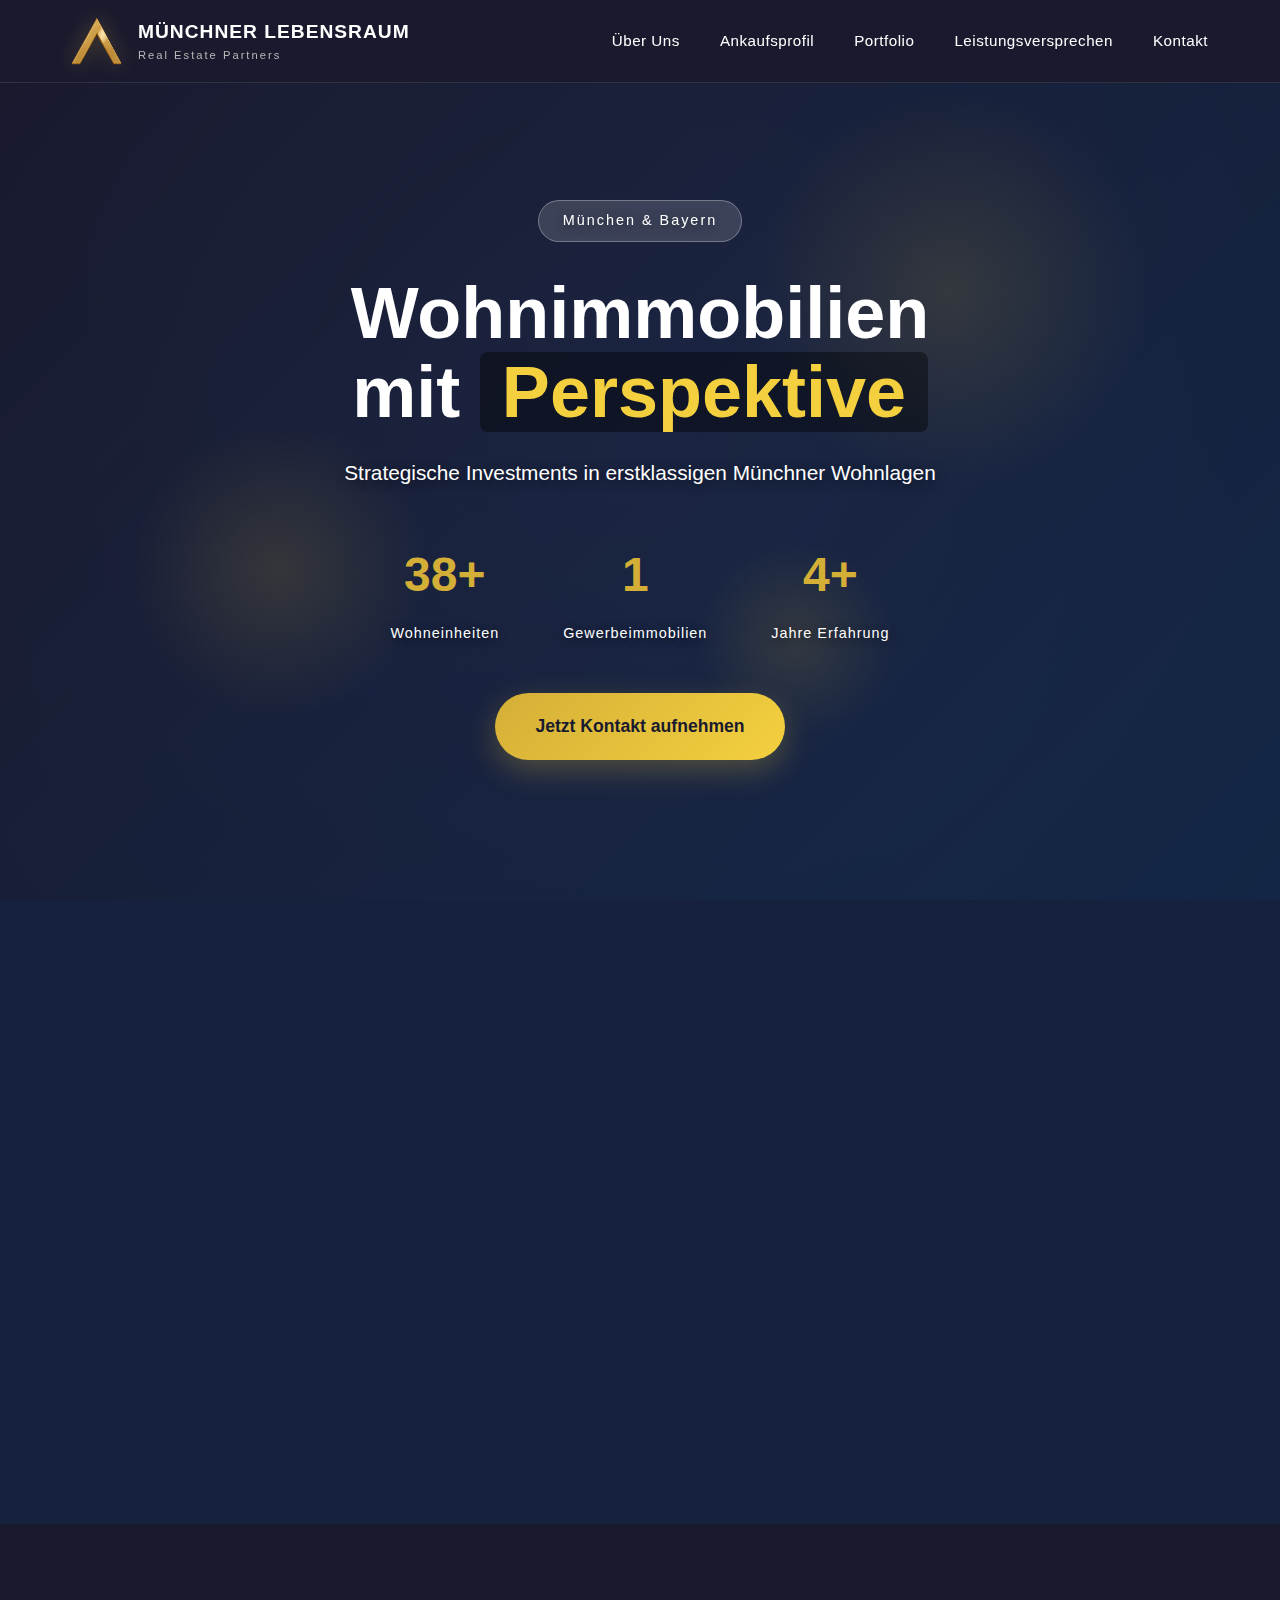
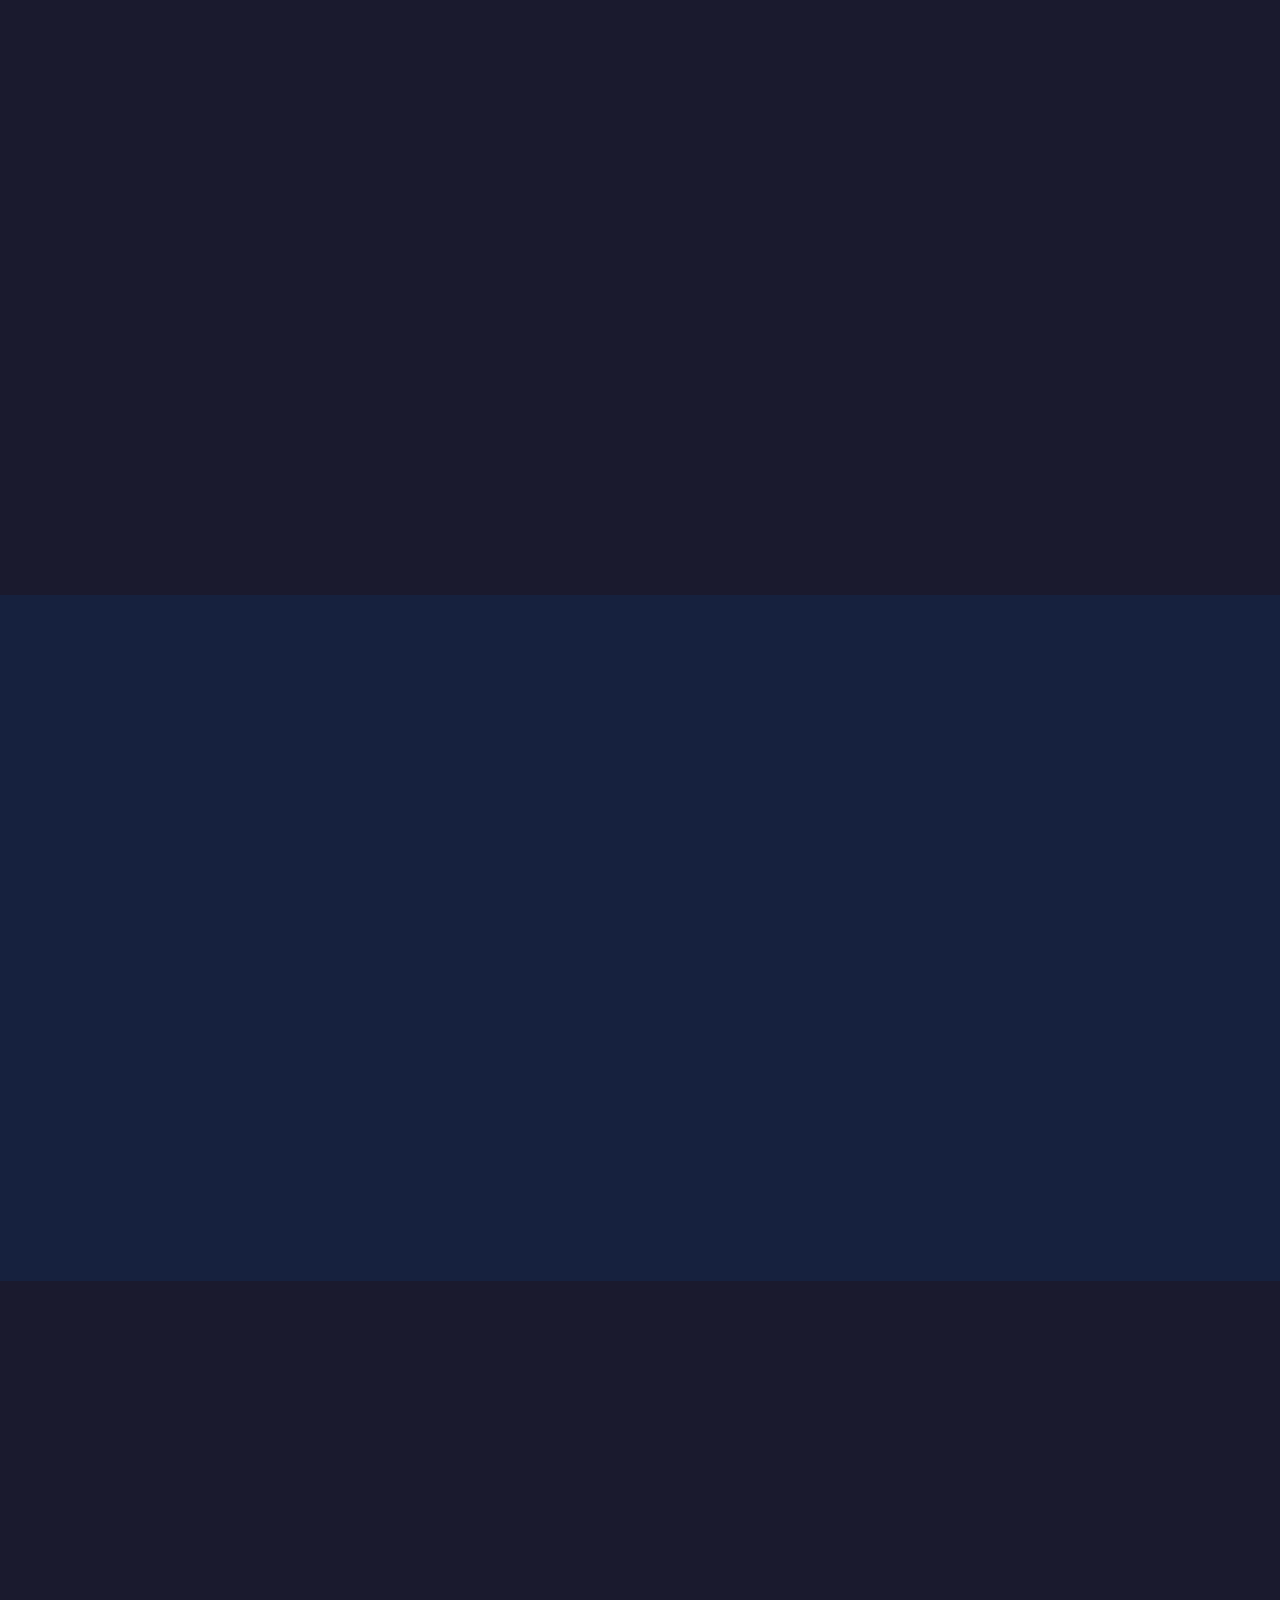
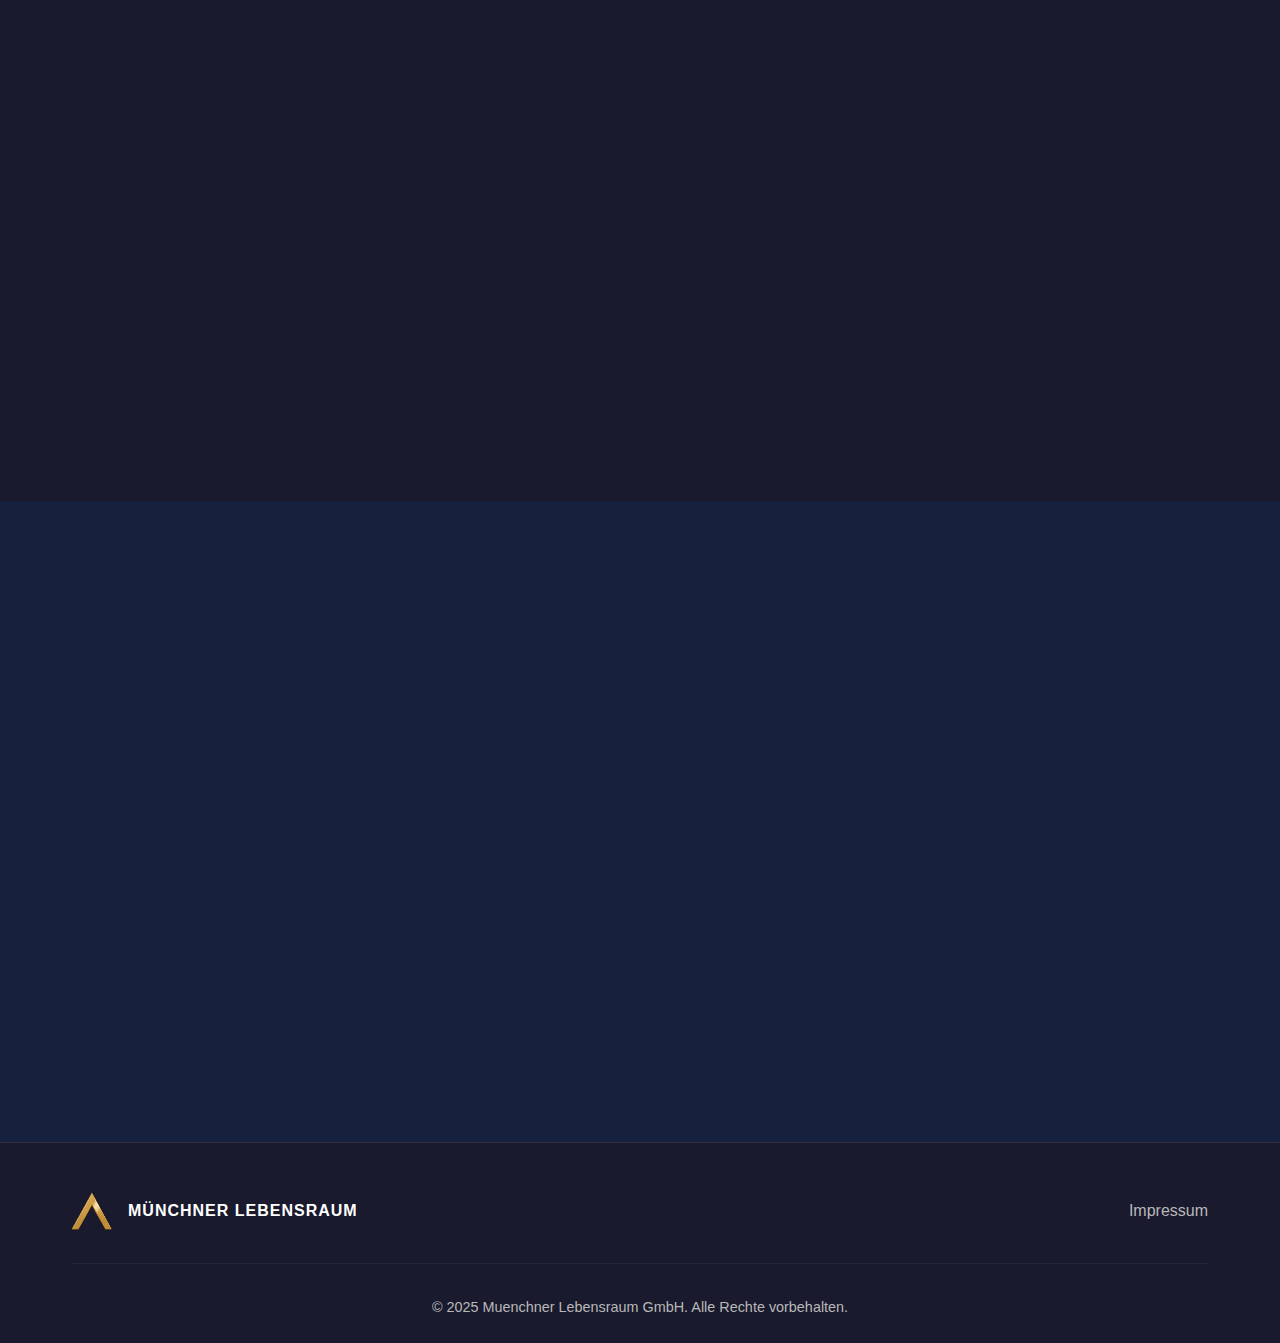
<file: index.html>
<!DOCTYPE html>
<html lang="de">
<head>
    <meta charset="UTF-8">
    <meta name="viewport" content="width=device-width, initial-scale=1.0">
    <title>Münchner Lebensraum - Immobilieninvestments in München</title>
    <link rel="icon" type="image/x-icon" href="/favicon.ico?v=2">
    <link rel="icon" type="image/png" href="/favicon.png?v=2">
    <link rel="apple-touch-icon" href="/favicon.png?v=2">
    <link rel="stylesheet" href="styles.css">
    
    <!-- Google tag (gtag.js) -->
    <script async src="https://www.googletagmanager.com/gtag/js?id=G-0ZD90YZ8EX"></script>
    <script>
      window.dataLayer = window.dataLayer || [];
      function gtag(){dataLayer.push(arguments);}
      gtag('js', new Date());
      gtag('config', 'G-0ZD90YZ8EX');
    </script>
</head>
<body>
    <!-- Navigation -->
    <nav class="navbar">
        <div class="nav-container">
            <a href="#" class="logo">
                <img src="logo.png" alt="Münchner Lebensraum" class="logo-icon" width="50" height="50">
                <div class="logo-text">
                    <span class="logo-main">MÜNCHNER LEBENSRAUM</span>
                    <span class="logo-sub">Real Estate Partners</span>
                </div>
            </a>
            <button class="mobile-menu-toggle" id="mobile-menu-toggle" aria-label="Toggle menu">
                <span></span>
                <span></span>
                <span></span>
            </button>
            <ul class="nav-menu" id="nav-menu">
                <li><a href="#ueber-uns" class="nav-link">Über Uns</a></li>
                <li><a href="#ankaufsprofil" class="nav-link">Ankaufsprofil</a></li>
                <li><a href="#portfolio" class="nav-link">Portfolio</a></li>
                <li><a href="#leistungen" class="nav-link">Leistungsversprechen</a></li>
                <li><a href="#kontakt" class="nav-link">Kontakt</a></li>
            </ul>
        </div>
    </nav>

    <!-- Hero Section -->
    <section class="hero">
        <div class="hero-overlay"></div>
        <div class="hero-background"></div>
        
        <!-- Floating shapes for visual interest -->
        <div class="shape shape-1"></div>
        <div class="shape shape-2"></div>
        <div class="shape shape-3"></div>
        
        <div class="hero-content">
            <div class="hero-tag">München & Bayern</div>
            <h1 class="hero-title">
                Wohnimmobilien<br>
                mit <span class="highlight">Perspektive</span>
            </h1>
            <p class="hero-subtitle">
                Strategische Investments in erstklassigen Münchner Wohnlagen
            </p>
            
            <div class="hero-stats">
                <div class="stat">
                    <div class="stat-number">80+</div>
                    <div class="stat-label">Wohneinheiten</div>
                </div>
                <div class="stat">
                    <div class="stat-number">4</div>
                    <div class="stat-label">Gewerbeimmobilien</div>
                </div>
                <div class="stat">
                    <div class="stat-number">10+</div>
                    <div class="stat-label">Jahre Erfahrung</div>
                </div>
            </div>
            
            <a href="#kontakt" class="cta-button">Jetzt Kontakt aufnehmen</a>
        </div>
    </section>

    <!-- Über Uns Section -->
    <section id="ueber-uns" class="section section-dark">
        <div class="container">
            <div class="section-header fade-in-up">
                <span class="section-tag">Über Uns</span>
                <h2>Ihr Partner für Wohnimmobilien in München</h2>
            </div>
            
            <div class="content-grid fade-in-up">
                <div class="content-block">
                    <h3>Unsere Mission</h3>
                    <p>
                        Münchner Lebensraum investiert gezielt in hochwertige Wohnimmobilien 
                        in München und Bayern. Wir schaffen nachhaltigen Wert durch strategische 
                        Ankäufe in erstklassigen Lagen und professionelles Management.
                    </p>
                </div>
                
                <div class="content-block">
                    <h3>Unser Ansatz</h3>
                    <p>
                        Mit über 80 Wohneinheiten im Portfolio konzentrieren wir uns auf 
                        Bestandsimmobilien mit Wertsteigerungspotenzial. Unsere lokale Expertise 
                        und unser Netzwerk garantieren fundierte Investitionsentscheidungen.
                    </p>
                </div>
            </div>
        </div>
    </section>

    <!-- Ankaufsprofil Section -->
    <section id="ankaufsprofil" class="section">
        <div class="container">
            <div class="section-header fade-in-up">
                <span class="section-tag">Ankaufsprofil</span>
                <h2>Was wir suchen</h2>
            </div>
            
            <div class="profile-grid fade-in-up">
                <div class="profile-card">
                    <div class="profile-icon">
                        <svg width="40" height="40" viewBox="0 0 40 40">
                            <rect x="5" y="10" width="30" height="25" stroke="currentColor" stroke-width="2" fill="none"/>
                            <line x1="5" y1="18" x2="35" y2="18" stroke="currentColor" stroke-width="2"/>
                            <line x1="5" y1="26" x2="35" y2="26" stroke="currentColor" stroke-width="2"/>
                        </svg>
                    </div>
                    <h3>Objektart</h3>
                    <p>Mehrfamilienhäuser, Wohnungsportfolios</p>
                </div>
                
                <div class="profile-card">
                    <div class="profile-icon">
                        <svg width="40" height="40" viewBox="0 0 40 40">
                            <circle cx="20" cy="20" r="15" stroke="currentColor" stroke-width="2" fill="none"/>
                            <path d="M20 8 L20 20 L28 20" stroke="currentColor" stroke-width="2"/>
                        </svg>
                    </div>
                    <h3>Objektgröße</h3>
                    <p>600 - 2.000 m² Wohnfläche</p>
                </div>
                
                <div class="profile-card">
                    <div class="profile-icon">
                        <svg width="40" height="40" viewBox="0 0 40 40">
                            <path d="M10 30 L10 15 L20 5 L30 15 L30 30 Z" stroke="currentColor" stroke-width="2" fill="none"/>
                            <rect x="15" y="20" width="10" height="10" fill="currentColor" opacity="0.3"/>
                        </svg>
                    </div>
                    <h3>Kaufpreis</h3>
                    <p>2 - 15 Mio. EUR</p>
                </div>
                
                <div class="profile-card">
                    <div class="profile-icon">
                        <svg width="40" height="40" viewBox="0 0 40 40">
                            <circle cx="20" cy="20" r="12" stroke="currentColor" stroke-width="2" fill="none"/>
                            <circle cx="20" cy="20" r="3" fill="currentColor"/>
                            <line x1="20" y1="20" x2="20" y2="8" stroke="currentColor" stroke-width="2"/>
                        </svg>
                    </div>
                    <h3>Lage</h3>
                    <p>München & Umland (bis 30 km)</p>
                </div>
            </div>
        </div>
    </section>

    <!-- Portfolio Section -->
    <section id="portfolio" class="section section-dark">
        <div class="container">
            <div class="section-header fade-in-up">
                <span class="section-tag">Portfolio</span>
                <h2>Unsere Investments</h2>
            </div>
            
            <div class="portfolio-grid fade-in-up">
                <div class="portfolio-item">
                    <div class="portfolio-image">
                        <img src="obergiesing.jpg" alt="München Obergiesing">
                        <div class="portfolio-overlay">
                            <h3>München Obergiesing</h3>
                            <p>32 Wohneinheiten • 2025</p>
                        </div>
                    </div>
                </div>
                
                <div class="portfolio-item">
                    <div class="portfolio-image">
                        <img src="haidhausen.jpg" alt="München Haidhausen">
                        <div class="portfolio-overlay">
                            <h3>München Haidhausen</h3>
                            <p>31 Wohneinheiten • 2025</p>
                        </div>
                    </div>
                </div>
                
                <div class="portfolio-item">
                    <div class="portfolio-image">
                        <img src="neuhausen.jpg" alt="München Neuhausen">
                        <div class="portfolio-overlay">
                            <h3>München Neuhausen</h3>
                            <p>23 Wohneinheiten • 2024</p>
                        </div>
                    </div>
                </div>
            </div>
        </div>
    </section>

    <!-- Leistungen Section -->
    <section id="leistungen" class="section">
        <div class="container">
            <div class="section-header fade-in-up">
                <span class="section-tag">Leistungen</span>
                <h2>Unser Leistungsversprechen</h2>
            </div>
            
            <div class="promises-grid fade-in-up">
                <div class="promise-card">
                    <div class="promise-number">01</div>
                    <h3>Schnelle Entscheidungen</h3>
                    <p>
                        Wir kennen beide Seiten der Transaktion und schätzen einen schnellen 
                        Prozess mit unkomplizierten Entscheidungen.
                    </p>
                </div>
                
                <div class="promise-card">
                    <div class="promise-number">02</div>
                    <h3>Diskrete Abwicklung</h3>
                    <p>
                        Vertraulichkeit und Diskretion sind für uns selbstverständlich. 
                        Wir garantieren einen professionellen und vertrauensvollen Prozess.
                    </p>
                </div>
                
                <div class="promise-card">
                    <div class="promise-number">03</div>
                    <h3>Faire Konditionen</h3>
                    <p>
                        Transparente Kaufpreise auf Basis fundierter Bewertungen. 
                        Wir agieren als langfristig orientierter Partner.
                    </p>
                </div>
                
                <div class="promise-card">
                    <div class="promise-number">04</div>
                    <h3>Lokale Expertise</h3>
                    <p>
                        Tiefes Verständnis des Münchner Immobilienmarktes durch 
                        jahrelange Erfahrung und ein starkes lokales Netzwerk.
                    </p>
                </div>
            </div>
        </div>
    </section>

    <!-- Kontakt Section -->
    <section id="kontakt" class="section section-dark">
        <div class="container">
            <div class="section-header fade-in-up">
                <span class="section-tag">Kontakt</span>
                <h2>Sprechen Sie mit uns</h2>
            </div>
            
            <div class="contact-grid fade-in-up">
                <div class="contact-card">
                    <h3>Sven Wittmaack</h3>
                    <p class="contact-title">Geschäftsleitung</p>
                    <div class="contact-details">
                        <p>📧 <a href="mailto:wittmaack@muenchner-lebensraum.de">wittmaack@muenchner-lebensraum.de</a></p>
                    </div>
                </div>
                
                <div class="contact-card">
                    <h3>Peer Weder</h3>
                    <p class="contact-title">Geschäftsleitung</p>
                    <div class="contact-details">
                        <p>📧 <a href="mailto:weder@muenchner-lebensraum.de">weder@muenchner-lebensraum.de</a></p>
                    </div>
                </div>
            </div>
        </div>
    </section>

    <!-- Footer -->
    <footer class="footer">
        <div class="container">
            <div class="footer-content">
                <div class="footer-logo">
                    <img src="logo.png" alt="Münchner Lebensraum" width="40" height="40">
                    <span>MÜNCHNER LEBENSRAUM</span>
                </div>
                <div class="footer-links">
                    <a href="#" id="impressum-link">Impressum</a>
                </div>
            </div>
            <p class="footer-copy">&copy; 2025 Muenchner Lebensraum GmbH. Alle Rechte vorbehalten.</p>
        </div>
    </footer>

    <!-- Impressum Modal -->
    <div id="impressum-modal" class="modal">
        <div class="modal-content">
            <span class="modal-close">&times;</span>
            <h2>Impressum</h2>
            <div class="impressum-content">
                <h3>Angaben gemäß § 5 TMG</h3>
                <p>
                    <strong>Muenchner Lebensraum GmbH</strong><br>
                    Falkenturmstr. 9<br>
                    80331 München<br>
                    Deutschland
                </p>
                <p>
                    <strong>Vertreten durch:</strong><br>
                    Peer Weder, Sven Wittmaack<br>
                    Geschäftsführer
                </p>
                <p>
                    <strong>Kontakt:</strong><br>
                    E-Mail: weder@muenchner-lebensraum.de
                </p>
                <p>
                    <strong>Registereintrag:</strong><br>
                    Eintragung im Handelsregister<br>
                    Registergericht: Amtsgericht München<br>
                    Registernummer: HRB 310608
                </p>
            </div>
        </div>
    </div>

    <script src="script.js"></script>
</body>
</html><!-- Updated: Sun Nov 16 11:35:20 UTC 2025 -->
</file>
<file: styles.css>
/* Reset and Base Styles */
* {
    margin: 0;
    padding: 0;
    box-sizing: border-box;
}

:root {
    --primary-dark: #1a1a2e;
    --secondary-dark: #16213e;
    --accent-gold: #d4af37;
    --accent-blue: #0f3460;
    --text-light: #ffffff;
    --text-gray: #b8b8b8;
    --gradient-start: #16213e;
    --gradient-end: #0f3460;
}

body {
    font-family: 'Inter', 'Segoe UI', Tahoma, Geneva, Verdana, sans-serif;
    line-height: 1.6;
    color: var(--text-light);
    background: var(--primary-dark);
    overflow-x: hidden;
}

.container {
    max-width: 1200px;
    margin: 0 auto;
    padding: 0 2rem;
}

/* Navigation */
.navbar {
    position: fixed;
    top: 0;
    width: 100%;
    background: rgba(26, 26, 46, 0.95);
    backdrop-filter: blur(10px);
    z-index: 1000;
    transition: all 0.3s ease;
    border-bottom: 1px solid rgba(255, 255, 255, 0.1);
}

.navbar.scrolled {
    background: rgba(26, 26, 46, 0.98);
    box-shadow: 0 2px 20px rgba(0, 0, 0, 0.3);
}

.nav-container {
    max-width: 1200px;
    margin: 0 auto;
    padding: 1rem 2rem;
    display: flex;
    justify-content: space-between;
    align-items: center;
}

.logo {
    display: flex;
    align-items: center;
    gap: 1rem;
    color: var(--text-light);
    text-decoration: none;
    transition: transform 0.3s ease;
}

.logo:hover {
    transform: scale(1.05);
}

.logo-icon {
    filter: drop-shadow(0 0 10px rgba(212, 175, 55, 0.3));
}

.logo-text {
    display: flex;
    flex-direction: column;
}

.logo-main {
    font-size: 1.2rem;
    font-weight: 700;
    letter-spacing: 1px;
}

.logo-sub {
    font-size: 0.7rem;
    color: var(--text-gray);
    letter-spacing: 2px;
}

.mobile-menu-toggle {
    display: none;
    flex-direction: column;
    gap: 5px;
    background: none;
    border: none;
    cursor: pointer;
    padding: 5px;
}

.mobile-menu-toggle span {
    width: 25px;
    height: 3px;
    background: var(--text-light);
    transition: all 0.3s ease;
    border-radius: 3px;
}

.mobile-menu-toggle.active span:nth-child(1) {
    transform: rotate(45deg) translate(8px, 8px);
}

.mobile-menu-toggle.active span:nth-child(2) {
    opacity: 0;
}

.mobile-menu-toggle.active span:nth-child(3) {
    transform: rotate(-45deg) translate(7px, -7px);
}

.nav-menu {
    display: flex;
    list-style: none;
    gap: 2.5rem;
}

.nav-link {
    color: var(--text-light);
    text-decoration: none;
    font-weight: 500;
    font-size: 0.95rem;
    position: relative;
    transition: color 0.3s ease;
    letter-spacing: 0.5px;
}

.nav-link::after {
    content: '';
    position: absolute;
    bottom: -5px;
    left: 0;
    width: 0;
    height: 2px;
    background: var(--accent-gold);
    transition: width 0.3s ease;
}

.nav-link:hover {
    color: var(--accent-gold);
}

.nav-link:hover::after {
    width: 100%;
}

/* Hero Section */
.hero {
    position: relative;
    min-height: 100vh;
    display: flex;
    align-items: center;
    justify-content: center;
    overflow: hidden;
}

.hero-background {
    position: absolute;
    top: 0;
    left: 0;
    width: 100%;
    height: 100%;
    background: linear-gradient(135deg, var(--gradient-start) 0%, var(--gradient-end) 100%);
    background-image: 
        url('https://images.unsplash.com/photo-1595867818082-083862f3d630?w=1920&h=1080&fit=crop&q=80'),
        linear-gradient(135deg, rgba(26, 26, 46, 0.45) 0%, rgba(15, 52, 96, 0.4) 100%);
    background-size: cover;
    background-position: center;
    background-blend-mode: overlay;
    filter: brightness(1.3);
}

.hero-overlay {
    position: absolute;
    top: 0;
    left: 0;
    width: 100%;
    height: 100%;
    background: radial-gradient(circle at 50% 50%, transparent 0%, rgba(0, 0, 0, 0.3) 100%);
}

.shape {
    position: absolute;
    border-radius: 50%;
    background: radial-gradient(circle, rgba(212, 175, 55, 0.15) 0%, transparent 70%);
    animation: float 20s infinite ease-in-out;
}

.shape-1 {
    width: 400px;
    height: 400px;
    top: 10%;
    right: 10%;
    animation-delay: 0s;
}

.shape-2 {
    width: 300px;
    height: 300px;
    bottom: 20%;
    left: 10%;
    animation-delay: 5s;
}

.shape-3 {
    width: 200px;
    height: 200px;
    top: 60%;
    right: 30%;
    animation-delay: 10s;
}

@keyframes float {
    0%, 100% { transform: translateY(0) scale(1); }
    50% { transform: translateY(-30px) scale(1.1); }
}

.hero-content {
    position: relative;
    z-index: 2;
    text-align: center;
    max-width: 900px;
    padding: 0 2rem;
    margin-top: 60px;
}

.hero-tag {
    display: inline-block;
    padding: 0.5rem 1.5rem;
    background: rgba(255, 255, 255, 0.15);
    backdrop-filter: blur(10px);
    border-radius: 30px;
    font-size: 0.9rem;
    letter-spacing: 2px;
    margin-bottom: 2rem;
    border: 1px solid rgba(255, 255, 255, 0.3);
    animation: fadeInDown 0.8s ease;
    text-shadow: 0 2px 10px rgba(0, 0, 0, 0.5);
}

.hero-title {
    font-size: 4.5rem;
    font-weight: 800;
    line-height: 1.1;
    margin-bottom: 1.5rem;
    animation: fadeInUp 0.8s ease 0.2s both;
}

.highlight {
    color: #f4d03f;
    background: rgba(0, 0, 0, 0.4);
    padding: 0 0.3em;
    border-radius: 8px;
    box-decoration-break: clone;
    -webkit-box-decoration-break: clone;
}

.hero-subtitle {
    font-size: 1.3rem;
    color: var(--text-light);
    margin-bottom: 3rem;
    animation: fadeInUp 0.8s ease 0.4s both;
    text-shadow: 0 2px 10px rgba(0, 0, 0, 0.5);
}

.hero-stats {
    display: flex;
    justify-content: center;
    gap: 4rem;
    margin-bottom: 3rem;
    animation: fadeInUp 0.8s ease 0.6s both;
}

.stat {
    text-align: center;
}

.stat-number {
    font-size: 3rem;
    font-weight: 800;
    color: var(--accent-gold);
    margin-bottom: 0.5rem;
}

.stat-label {
    font-size: 0.9rem;
    color: var(--text-light);
    letter-spacing: 1px;
    text-shadow: 0 2px 8px rgba(0, 0, 0, 0.5);
}

.cta-button {
    display: inline-block;
    padding: 1.2rem 2.5rem;
    background: linear-gradient(135deg, var(--accent-gold) 0%, #f4d03f 100%);
    color: var(--primary-dark);
    text-decoration: none;
    border-radius: 50px;
    font-weight: 700;
    font-size: 1.1rem;
    transition: all 0.3s ease;
    box-shadow: 0 10px 30px rgba(212, 175, 55, 0.3);
    animation: fadeInUp 0.8s ease 0.8s both;
}

.cta-button:hover {
    transform: translateY(-3px);
    box-shadow: 0 15px 40px rgba(212, 175, 55, 0.4);
}

.scroll-indicator {
    position: absolute;
    bottom: 5rem;
    left: 50%;
    transform: translateX(-50%);
    display: flex;
    flex-direction: column;
    align-items: center;
    gap: 0.5rem;
    color: var(--text-gray);
    font-size: 0.8rem;
    animation: bounce 2s infinite;
}

@keyframes bounce {
    0%, 100% { transform: translateX(-50%) translateY(0); }
    50% { transform: translateX(-50%) translateY(-10px); }
}

@keyframes fadeInDown {
    from {
        opacity: 0;
        transform: translateY(-30px);
    }
    to {
        opacity: 1;
        transform: translateY(0);
    }
}

@keyframes fadeInUp {
    from {
        opacity: 0;
        transform: translateY(30px);
    }
    to {
        opacity: 1;
        transform: translateY(0);
    }
}

/* Sections */
.section {
    padding: 6rem 0;
    position: relative;
}

.section-dark {
    background: var(--secondary-dark);
}

.section-header {
    text-align: center;
    margin-bottom: 4rem;
}

.section-tag {
    display: inline-block;
    padding: 0.4rem 1.2rem;
    background: rgba(212, 175, 55, 0.1);
    color: var(--accent-gold);
    border-radius: 20px;
    font-size: 0.85rem;
    letter-spacing: 2px;
    margin-bottom: 1rem;
    border: 1px solid rgba(212, 175, 55, 0.3);
}

.section-header h2 {
    font-size: 3rem;
    font-weight: 800;
    margin-bottom: 1rem;
}

/* Content Grid */
.content-grid {
    display: grid;
    grid-template-columns: repeat(auto-fit, minmax(300px, 1fr));
    gap: 3rem;
}

.content-block {
    background: rgba(255, 255, 255, 0.05);
    padding: 2.5rem;
    border-radius: 15px;
    border: 1px solid rgba(255, 255, 255, 0.1);
    transition: all 0.3s ease;
}

.content-block:hover {
    transform: translateY(-5px);
    background: rgba(255, 255, 255, 0.08);
    border-color: rgba(212, 175, 55, 0.3);
    box-shadow: 0 10px 30px rgba(0, 0, 0, 0.3);
}

.content-block h3 {
    font-size: 1.5rem;
    margin-bottom: 1rem;
    color: var(--accent-gold);
}

/* Profile Grid */
.profile-grid {
    display: grid;
    grid-template-columns: repeat(auto-fit, minmax(250px, 1fr));
    gap: 2rem;
}

.profile-card {
    background: var(--secondary-dark);
    padding: 2.5rem 2rem;
    border-radius: 15px;
    text-align: center;
    border: 1px solid rgba(255, 255, 255, 0.1);
    transition: all 0.3s ease;
}

.profile-card:hover {
    transform: translateY(-10px);
    border-color: rgba(212, 175, 55, 0.5);
    box-shadow: 0 15px 40px rgba(0, 0, 0, 0.3);
}

.profile-icon {
    width: 80px;
    height: 80px;
    margin: 0 auto 1.5rem;
    display: flex;
    align-items: center;
    justify-content: center;
    background: rgba(212, 175, 55, 0.1);
    border-radius: 50%;
    color: var(--accent-gold);
}

.profile-card h3 {
    font-size: 1.3rem;
    margin-bottom: 0.8rem;
}

.profile-card p {
    color: var(--text-gray);
    font-size: 1.05rem;
}

/* Portfolio Grid */
.portfolio-grid {
    display: grid;
    grid-template-columns: repeat(auto-fit, minmax(280px, 1fr));
    gap: 2rem;
}

.portfolio-item {
    position: relative;
    border-radius: 15px;
    overflow: hidden;
    transition: transform 0.3s ease;
}

.portfolio-item:hover {
    transform: scale(1.05);
}

.portfolio-image {
    position: relative;
    width: 100%;
    height: 300px;
    overflow: hidden;
}

.portfolio-image img {
    width: 100%;
    height: 100%;
    object-fit: cover;
    transition: transform 0.5s ease;
}

.portfolio-item:hover .portfolio-image img {
    transform: scale(1.1);
}

.portfolio-overlay {
    position: absolute;
    bottom: 0;
    left: 0;
    right: 0;
    background: linear-gradient(to top, rgba(26, 26, 46, 0.95), transparent);
    padding: 2rem 1.5rem;
    transform: translateY(10px);
    transition: transform 0.3s ease;
}

.portfolio-item:hover .portfolio-overlay {
    transform: translateY(0);
}

.portfolio-overlay h3 {
    font-size: 1.3rem;
    margin-bottom: 0.5rem;
}

.portfolio-overlay p {
    color: var(--text-gray);
    font-size: 0.9rem;
}

/* Promises Grid */
.promises-grid {
    display: grid;
    grid-template-columns: repeat(auto-fit, minmax(250px, 1fr));
    gap: 2.5rem;
}

.promise-card {
    background: var(--secondary-dark);
    padding: 2.5rem 2rem;
    border-radius: 15px;
    border: 1px solid rgba(255, 255, 255, 0.1);
    transition: all 0.3s ease;
    position: relative;
}

.promise-card:hover {
    transform: translateY(-10px);
    border-color: rgba(212, 175, 55, 0.5);
    box-shadow: 0 15px 40px rgba(0, 0, 0, 0.3);
}

.promise-number {
    font-size: 3rem;
    font-weight: 800;
    color: rgba(212, 175, 55, 0.2);
    margin-bottom: 1rem;
}

.promise-card h3 {
    font-size: 1.4rem;
    margin-bottom: 1rem;
    color: var(--accent-gold);
}

.promise-card p {
    color: var(--text-gray);
    line-height: 1.8;
}

/* Contact Grid */
.contact-grid {
    display: grid;
    grid-template-columns: repeat(auto-fit, minmax(300px, 1fr));
    gap: 3rem;
    max-width: 900px;
    margin: 0 auto;
}

.contact-card {
    background: rgba(255, 255, 255, 0.05);
    padding: 3rem 2.5rem;
    border-radius: 15px;
    border: 1px solid rgba(255, 255, 255, 0.1);
    text-align: center;
    transition: all 0.3s ease;
}

.contact-card:hover {
    transform: translateY(-5px);
    border-color: rgba(212, 175, 55, 0.5);
    background: rgba(255, 255, 255, 0.08);
}

.contact-card h3 {
    font-size: 1.8rem;
    margin-bottom: 0.5rem;
}

.contact-title {
    color: var(--accent-gold);
    font-size: 1.1rem;
    margin-bottom: 2rem;
    letter-spacing: 1px;
}

.contact-details p {
    margin: 1rem 0;
    font-size: 1.05rem;
}

.contact-details a {
    color: var(--text-light);
    text-decoration: none;
    transition: color 0.3s ease;
}

.contact-details a:hover {
    color: var(--accent-gold);
}

/* Footer */
.footer {
    background: var(--primary-dark);
    padding: 3rem 0 1.5rem;
    border-top: 1px solid rgba(255, 255, 255, 0.1);
}

.footer-content {
    display: flex;
    justify-content: space-between;
    align-items: center;
    margin-bottom: 2rem;
}

.footer-logo {
    display: flex;
    align-items: center;
    gap: 1rem;
    font-weight: 700;
    letter-spacing: 1px;
}

.footer-logo svg {
    color: var(--accent-gold);
}

.footer-links {
    display: flex;
    gap: 2rem;
}

.footer-links a {
    color: var(--text-gray);
    text-decoration: none;
    transition: color 0.3s ease;
}

.footer-links a:hover {
    color: var(--accent-gold);
}

.footer-copy {
    text-align: center;
    color: var(--text-gray);
    font-size: 0.9rem;
    padding-top: 2rem;
    border-top: 1px solid rgba(255, 255, 255, 0.05);
}

/* Modal */
.modal {
    display: none;
    position: fixed;
    z-index: 2000;
    left: 0;
    top: 0;
    width: 100%;
    height: 100%;
    background: rgba(0, 0, 0, 0.8);
    backdrop-filter: blur(5px);
}

.modal-content {
    background: var(--secondary-dark);
    margin: 5% auto;
    padding: 3rem;
    border: 1px solid rgba(255, 255, 255, 0.1);
    border-radius: 15px;
    width: 90%;
    max-width: 600px;
    max-height: 80vh;
    overflow-y: auto;
    position: relative;
}

.modal-close {
    color: var(--text-gray);
    float: right;
    font-size: 2rem;
    font-weight: bold;
    cursor: pointer;
    transition: color 0.3s ease;
}

.modal-close:hover {
    color: var(--accent-gold);
}

.impressum-content h3 {
    color: var(--accent-gold);
    margin: 2rem 0 1rem;
}

.impressum-content p {
    margin: 1rem 0;
    line-height: 1.8;
}

/* Fade in animations */
.fade-in-up {
    opacity: 0;
    animation: fadeInUp 0.8s ease forwards;
}

/* Responsive */
@media (max-width: 768px) {
    .mobile-menu-toggle {
        display: flex;
    }
    
    .nav-menu {
        position: fixed;
        top: 70px;
        right: -100%;
        flex-direction: column;
        background: rgba(26, 26, 46, 0.98);
        backdrop-filter: blur(10px);
        width: 250px;
        height: calc(100vh - 70px);
        padding: 2rem;
        gap: 1.5rem;
        transition: right 0.3s ease;
        border-left: 1px solid rgba(255, 255, 255, 0.1);
    }
    
    .nav-menu.active {
        right: 0;
    }
    
    .scroll-indicator {
        display: none;
    }
    
    .hero-title {
        font-size: 2.5rem;
    }
    
    .hero-subtitle {
        font-size: 1.1rem;
    }
    
    .hero-stats {
        flex-direction: column;
        gap: 2rem;
    }
    
    .section-header h2 {
        font-size: 2rem;
    }
    
    .footer-content {
        flex-direction: column;
        gap: 2rem;
        text-align: center;
    }
    
    .footer-links {
        flex-direction: column;
        gap: 1rem;
    }
}

@media (max-width: 480px) {
    .hero-title {
        font-size: 2rem;
    }
    
    .stat-number {
        font-size: 2rem;
    }
    
    .cta-button {
        padding: 1rem 2rem;
        font-size: 1rem;
    }
}
</file>
